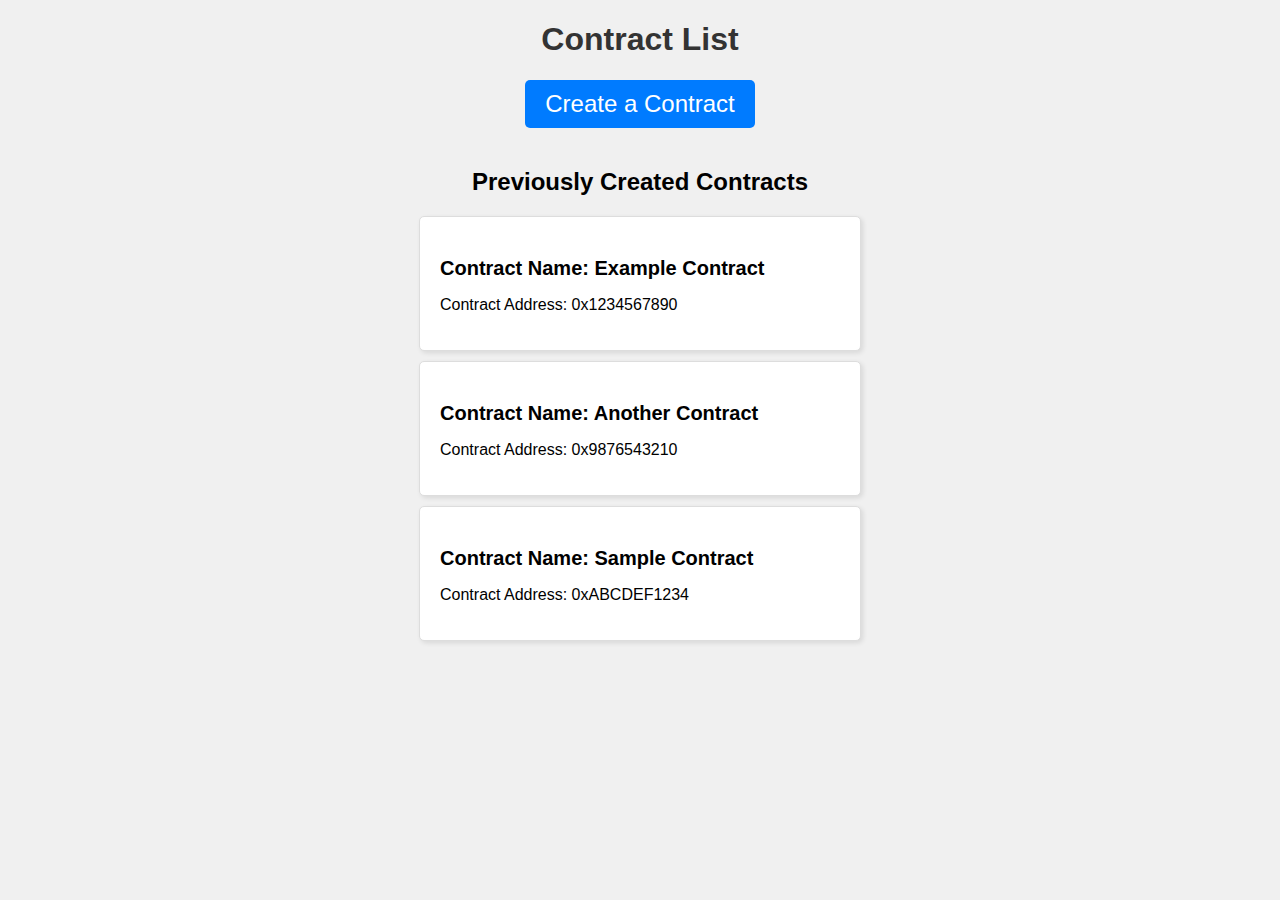
<file: company/index.html>
<!DOCTYPE html>
<html lang="en">

<head>
    <meta charset="UTF-8">
    <meta name="viewport" content="width=device-width, initial-scale=1.0">
    <title>Contract List</title>
    <style>
        body {
            font-family: Arial, sans-serif;
            background-color: #f0f0f0;
            text-align: center;
        }

        h1 {
            color: #333;
        }

        .create-contract-button {
            background-color: #007BFF;
            color: #fff;
            font-size: 24px;
            padding: 10px 20px;
            border: none;
            border-radius: 5px;
            cursor: pointer;
            margin-bottom: 20px;
        }

        .create-contract-button:hover {
            background-color: #0056b3;
        }

        .contract-list {
            list-style-type: none;
            padding: 0;
        }

        .contract-card {
            background-color: #fff;
            padding: 20px;
            margin: 10px auto;
            /* Center the card horizontally */
            max-width: 400px;
            /* Set a maximum width */
            border: 1px solid #ddd;
            border-radius: 5px;
            box-shadow: 2px 2px 5px rgba(0, 0, 0, 0.1);
            text-align: left;
        }

        .contract-name {
            font-weight: bold;
            font-size: 20px;
            margin-bottom: 10px;
        }

        .contract-address {
            font-size: 16px;
        }
    </style>
</head>

<body>
    <h1>Contract List</h1>

    <button class="create-contract-button">Create a Contract</button>

    <h2>Previously Created Contracts</h2>

    <ul class="contract-list">
        <li class="contract-card">
            <p class="contract-name">Contract Name: Example Contract</p>
            <p class="contract-address">Contract Address: 0x1234567890</p>
        </li>
        <li class="contract-card">
            <p class="contract-name">Contract Name: Another Contract</p>
            <p class="contract-address">Contract Address: 0x9876543210</p>
        </li>
        <li class="contract-card">
            <p class="contract-name">Contract Name: Sample Contract</p>
            <p class="contract-address">Contract Address: 0xABCDEF1234</p>
        </li>
    </ul>
</body>

</html>
</file>
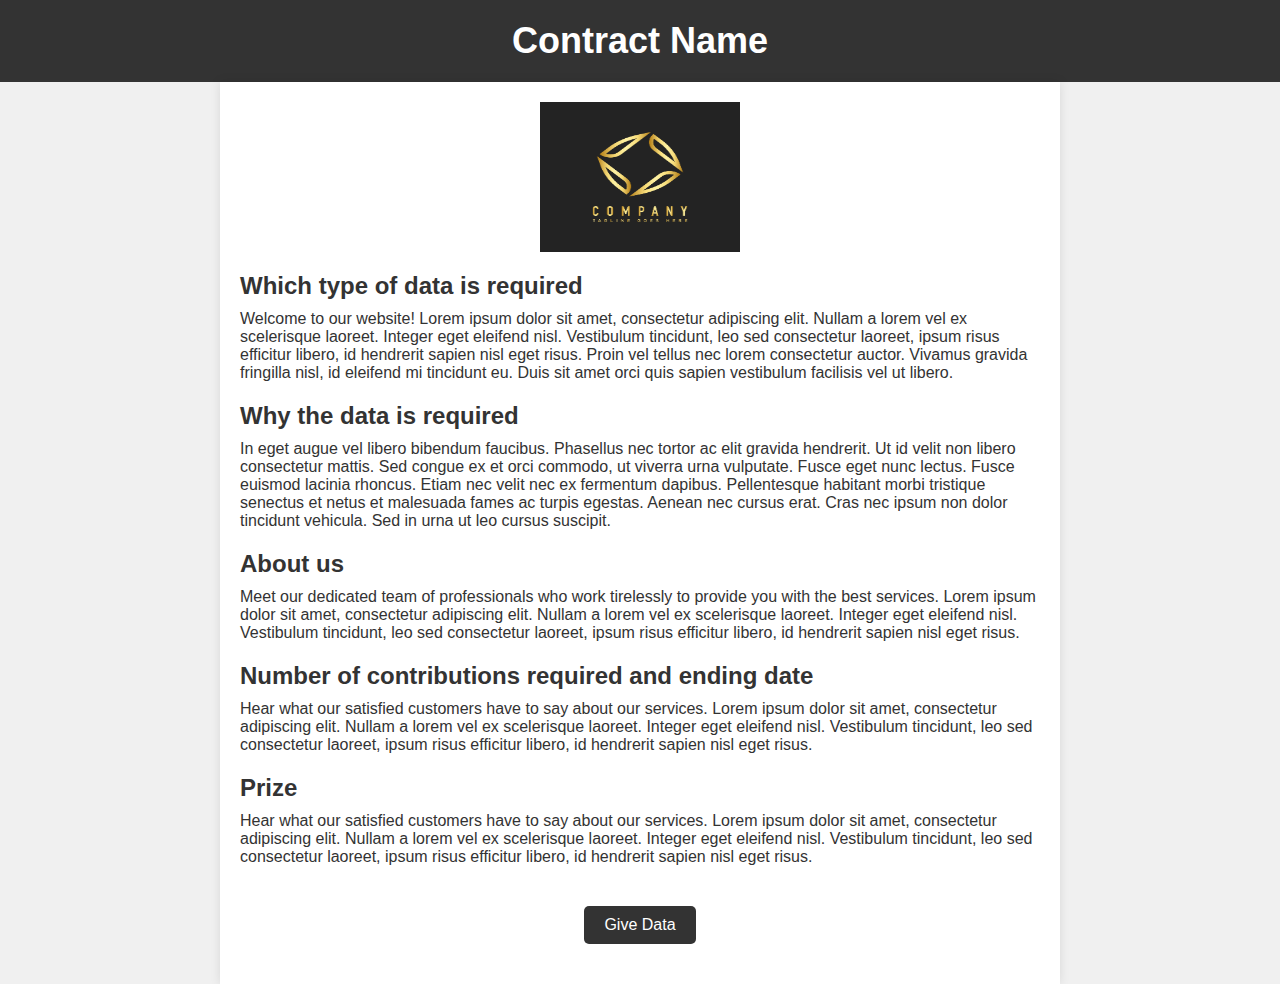
<file: info/index.html>
<!DOCTYPE html>
<html lang="en">

<head>
    <meta charset="UTF-8">
    <meta name="viewport" content="width=device-width, initial-scale=1.0">
    <title>Contract Name</title>
    <style>
        /* Reset some default styles */
        body,
        h1,
        p {
            margin: 0;
            padding: 0;
        }

        /* Define some global styles */
        body {
            font-family: Arial, sans-serif;
            background-color: #f0f0f0;
            color: #333;
        }

        /* Header styles */
        header {
            background-color: #333;
            color: #fff;
            padding: 20px;
            text-align: center;
        }

        header h1 {
            font-size: 36px;
        }

        /* Main content styles */
        .container {
            max-width: 800px;
            margin: 0 auto;
            padding: 20px;
            background-color: #fff;
            box-shadow: 0 0 10px rgba(0, 0, 0, 0.1);
        }

        /* Logo styles */
        .logo-container {
            text-align: center;
        }

        .logo {
            width: 200px;
            height: 150px;
            /* Increase the logo size */
            display: block;
            margin: 0 auto;
            /* Center the logo horizontally */
        }

        /* Button styles */
        .btn-container {
            text-align: center;
        }

        .btn {
            background-color: #333;
            color: #fff;
            padding: 10px 20px;
            margin: 20px 10px;
            text-decoration: none;
            border-radius: 5px;
            transition: background-color 0.3s;
            display: inline-block;
        }

        .btn:hover {
            background-color: #555;
        }

        /* Additional content styles */
        .content {
            margin-top: 20px;
        }

        .content h2 {
            font-size: 24px;
            margin-bottom: 10px;
        }

        .content p {
            margin-bottom: 20px;
        }
    </style>
</head>

<body>
    <header>
        <h1>Contract Name</h1>
    </header>

    <div class="container">
        <div class="logo-container">
            <img src="modern-company-logo-design-vector.jpg" alt="Logo" class="logo">
        </div>
        <div class="content">
            <h2>Which type of data is required</h2>
            <p>
                Welcome to our website! Lorem ipsum dolor sit amet, consectetur adipiscing elit.
                Nullam a lorem vel ex scelerisque laoreet. Integer eget eleifend nisl. Vestibulum tincidunt,
                leo sed consectetur laoreet, ipsum risus efficitur libero, id hendrerit sapien nisl eget risus.
                Proin vel tellus nec lorem consectetur auctor. Vivamus gravida fringilla nisl, id eleifend mi
                tincidunt eu. Duis sit amet orci quis sapien vestibulum facilisis vel ut libero.
            </p>
            <h2>Why the data is required</h2>
            <p>
                In eget augue vel libero bibendum faucibus. Phasellus nec tortor ac elit gravida hendrerit.
                Ut id velit non libero consectetur mattis. Sed congue ex et orci commodo, ut viverra urna vulputate.
                Fusce eget nunc lectus. Fusce euismod lacinia rhoncus. Etiam nec velit nec ex fermentum dapibus.
                Pellentesque habitant morbi tristique senectus et netus et malesuada fames ac turpis egestas.
                Aenean nec cursus erat. Cras nec ipsum non dolor tincidunt vehicula. Sed in urna ut leo cursus suscipit.
            </p>
            <h2>About us</h2>
            <p>
                Meet our dedicated team of professionals who work tirelessly to provide you with the best services.
                Lorem ipsum dolor sit amet, consectetur adipiscing elit. Nullam a lorem vel ex scelerisque laoreet.
                Integer eget eleifend nisl. Vestibulum tincidunt, leo sed consectetur laoreet, ipsum risus efficitur
                libero,
                id hendrerit sapien nisl eget risus.
            </p>
            <h2>Number of contributions required and ending date</h2>
            <p>
                Hear what our satisfied customers have to say about our services. Lorem ipsum dolor sit amet,
                consectetur adipiscing elit. Nullam a lorem vel ex scelerisque laoreet. Integer eget eleifend nisl.
                Vestibulum tincidunt, leo sed consectetur laoreet, ipsum risus efficitur libero, id hendrerit sapien
                nisl eget risus.
            </p>
            <h2>Prize</h2>
            <p>
                Hear what our satisfied customers have to say about our services. Lorem ipsum dolor sit amet,
                consectetur adipiscing elit. Nullam a lorem vel ex scelerisque laoreet. Integer eget eleifend nisl.
                Vestibulum tincidunt, leo sed consectetur laoreet, ipsum risus efficitur libero, id hendrerit sapien
                nisl eget risus.
            </p>
            <div class="btn-container">
                <a href="#" class="btn">Give Data</a>
            </div>
        </div>
    </div>
</body>

</html>
</file>
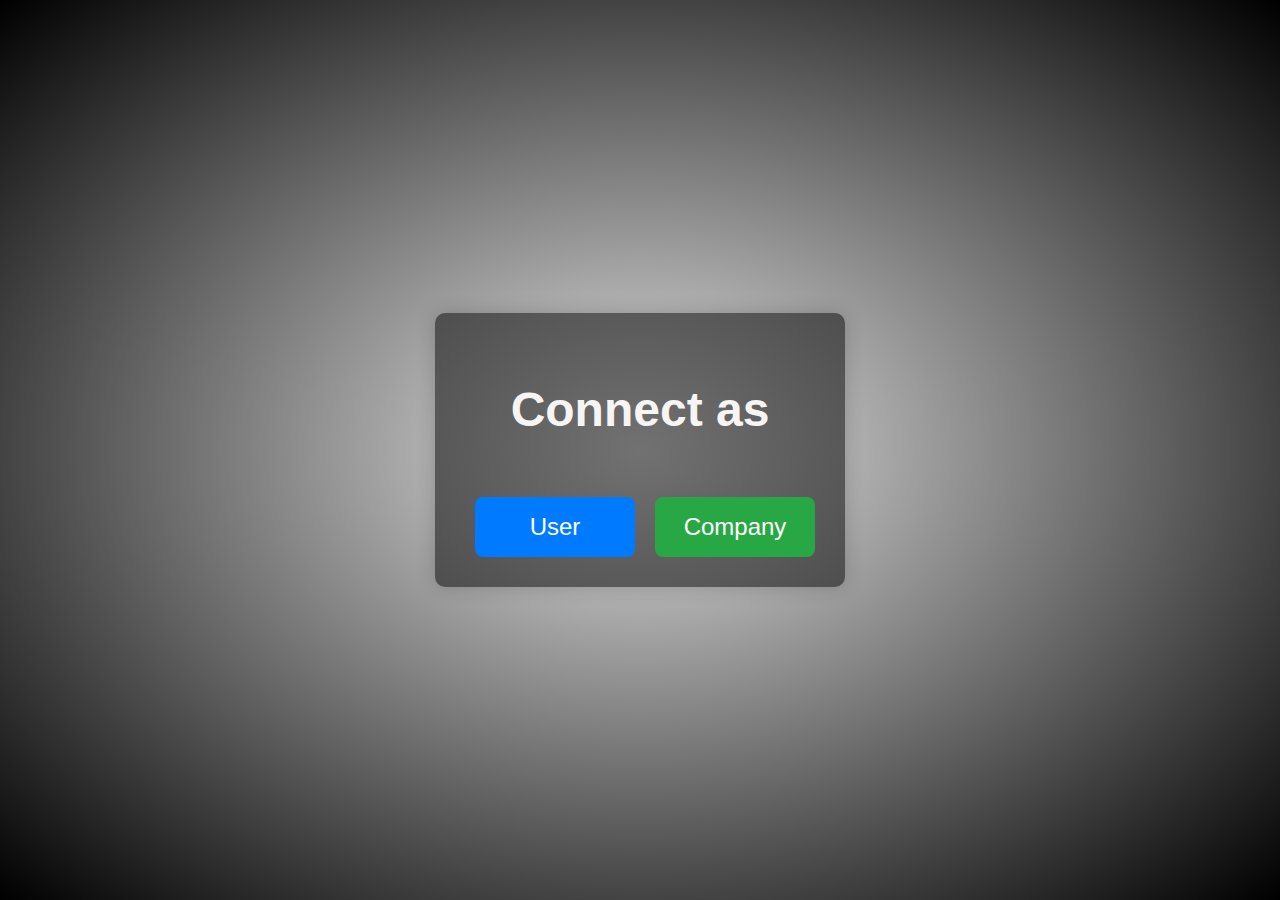
<file: logins/main.html>
<!DOCTYPE html>
<html>

<head>
    <title>Login Page</title>
    <style>
        body {
            margin: 0;
            padding: 0;
            background-image: radial-gradient(rgb(228, 228, 228), rgb(0, 0, 0));
            background-repeat: no-repeat;
            font-family: Arial, sans-serif;
            display: flex;
            justify-content: center;
            align-items: center;
            height: 100vh;
        }

        .container {
            background-color: rgba(0, 0, 0, 0.5);
            border-radius: 10px;
            box-shadow: 0px 0px 20px rgba(0, 0, 0, 0.2);
            width: 350px;
            padding: 30px;
            text-align: center;
        }

        h2 {
            color: #f7f4f4;
            font-size: 48px;
            margin-bottom: 60px;
        }

        .btn-container {
            display: flex;
            justify-content: center;
            margin-top: 20px;
        }

        .btn {
            flex: 1;
            padding: 16px;
            background-color: #007BFF;
            color: #fff;
            text-decoration: none;
            border: none;
            border-radius: 8px;
            cursor: pointer;
            font-size: 24px;
            transition: background-color 0.3s ease;
            margin: 0 10px;
        }

        .btn:hover {
            background-color: #0056b3;
        }

        .btn:last-child {
            margin-right: 0;
            background-color: #28a745;
        }

        .btn:last-child:hover {
            background-color: #1e7e34;
        }
    </style>
</head>

<body>
    <div class="container">
        <h2>Connect as</h2>
        <div class="btn-container">
            <a href="#" class="btn">User</a>
            <a href="#" class="btn">Company</a>
        </div>
    </div>
</body>

</html>
</file>
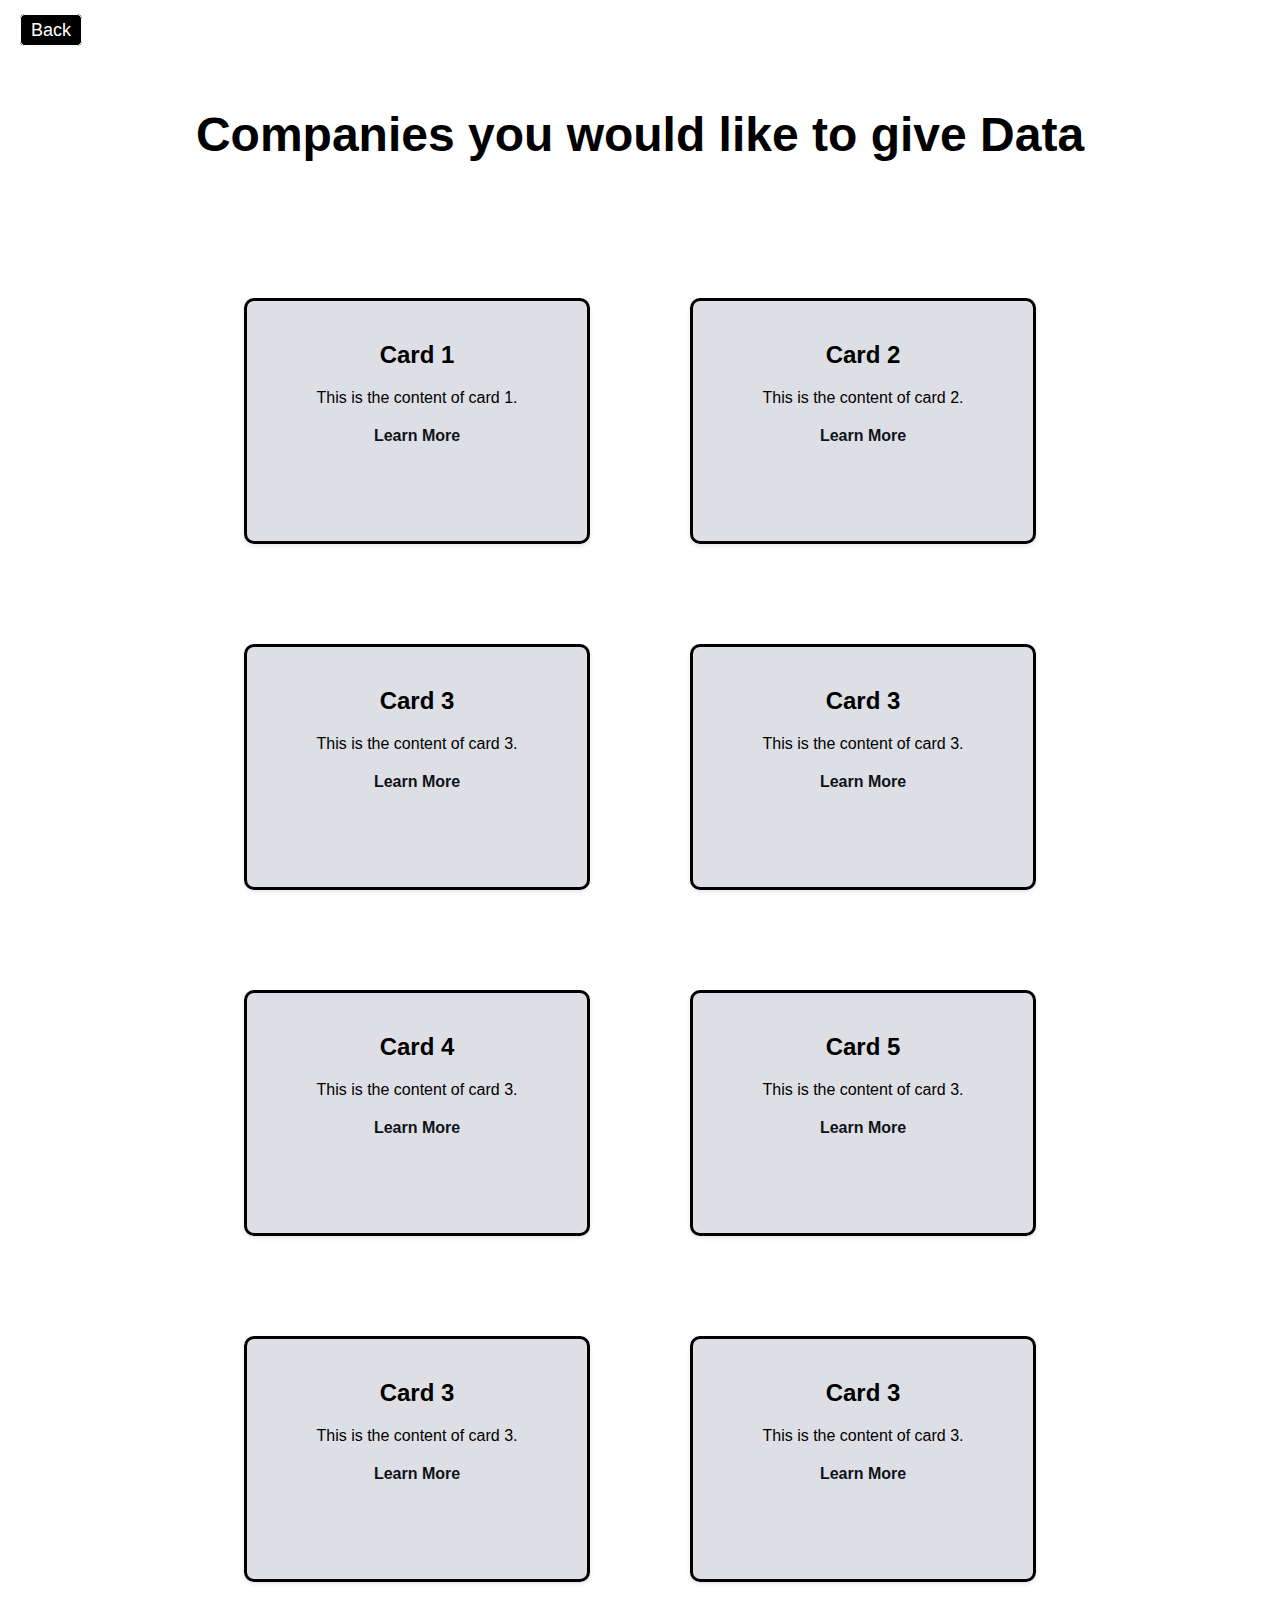
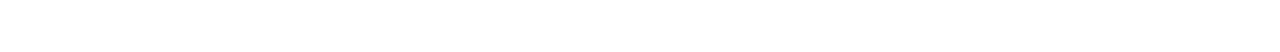
<file: user/main.html>
<!DOCTYPE html>
<html lang="en">

<head>
    <meta charset="UTF-8">
    <meta name="viewport" content="width=device-width, initial-scale=1.0">
    <link rel="stylesheet" href="style.css">
    <title>Company</title>
</head>

<body>
    <a href="#" class="back-button">Back</a>

    <header>
        <h1>Companies you would like to give Data</h1>
    </header>

    <main class="container">
        <div class="card">
            <h2>Card 1</h2>
            <p>This is the content of card 1.</p>
            <a href="card1.html">Learn More</a>
        </div>

        <div class="card">
            <h2>Card 2</h2>
            <p>This is the content of card 2.</p>
            <a href="card2.html">Learn More</a>
        </div>

        <div class="card">
            <h2>Card 3</h2>
            <p>This is the content of card 3.</p>
            <a href="card3.html">Learn More</a>
        </div>
        <div class="card">
            <h2>Card 3</h2>
            <p>This is the content of card 3.</p>
            <a href="card3.html">Learn More</a>
        </div>
        <div class="card">
            <h2>Card 4</h2>
            <p>This is the content of card 3.</p>
            <a href="card3.html">Learn More</a>
        </div>
        <div class="card">
            <h2>Card 5</h2>
            <p>This is the content of card 3.</p>
            <a href="card3.html">Learn More</a>
        </div>
        <div class="card">
            <h2>Card 3</h2>
            <p>This is the content of card 3.</p>
            <a href="card3.html">Learn More</a>
        </div>
        <div class="card">
            <h2>Card 3</h2>
            <p>This is the content of card 3.</p>
            <a href="card3.html">Learn More</a>
        </div>
    </main>
</body>

</html>
</file>
<file: user/style.css>
/* Reset some default styles */
body,
h1,
h2,
p,
a {
    color: black;
    margin: 20px 0 0 0;
    padding: 0;
    font-family: Arial, sans-serif;
}



h1 {
    margin: 0px;
    font-size: 3em;

}

/* Style for the header */
header {
    margin: 50px;
    /* background-color: #333; */
    color: #ffffff;
    text-align: center;
    padding: 1rem;
}

/* Style for the card row */
main {
    display: flex;
    align-items: center;
    justify-content: center;
    flex-wrap: wrap;
    padding: 20px;
}

/* Style for each card */
.card {
    width: 300px;
    height: 200px;
    background-color: rgba(212, 215, 223, 0.8);
    /* Blue background color */
    border: 3px solid #000000;
    border-radius: 10px;
    padding: 20px;
    margin: 50px;
    text-align: center;
    box-shadow: 0 2px 4px rgba(0, 0, 0, 0.1);
    /* Text color */
}

.card h2 {
    font-size: 1.5rem;
    margin-bottom: 10px;
}

.card p {
    font-size: 1rem;
    margin-bottom: 20px;
}

.card a {
    text-decoration: none;
    color: #0d1318;
    font-weight: bold;
}

.card a:hover {
    text-decoration: none;
    color: #3e698f;
    font-weight: bold;
}

.card:hover {
    background-color: rgba(212, 215, 223, 0.8);
    scale: 1.1;
    transition: 500ms;
}

.back-button {
    text-decoration: none;
    background-color: #000000;
    color: #fff;
    font-size: 18px;
    margin-left: 20px;
    /* margin-top: 20px; */
    padding: 5px 10px;
    border: 1px solid #fff;
    border-radius: 5px;
    transition: background-color 0.2s, border-color 0.2s;
}

.back-button:hover {
    background-color: #0056b3;
    border-color: #0056b3;
}
</file>
